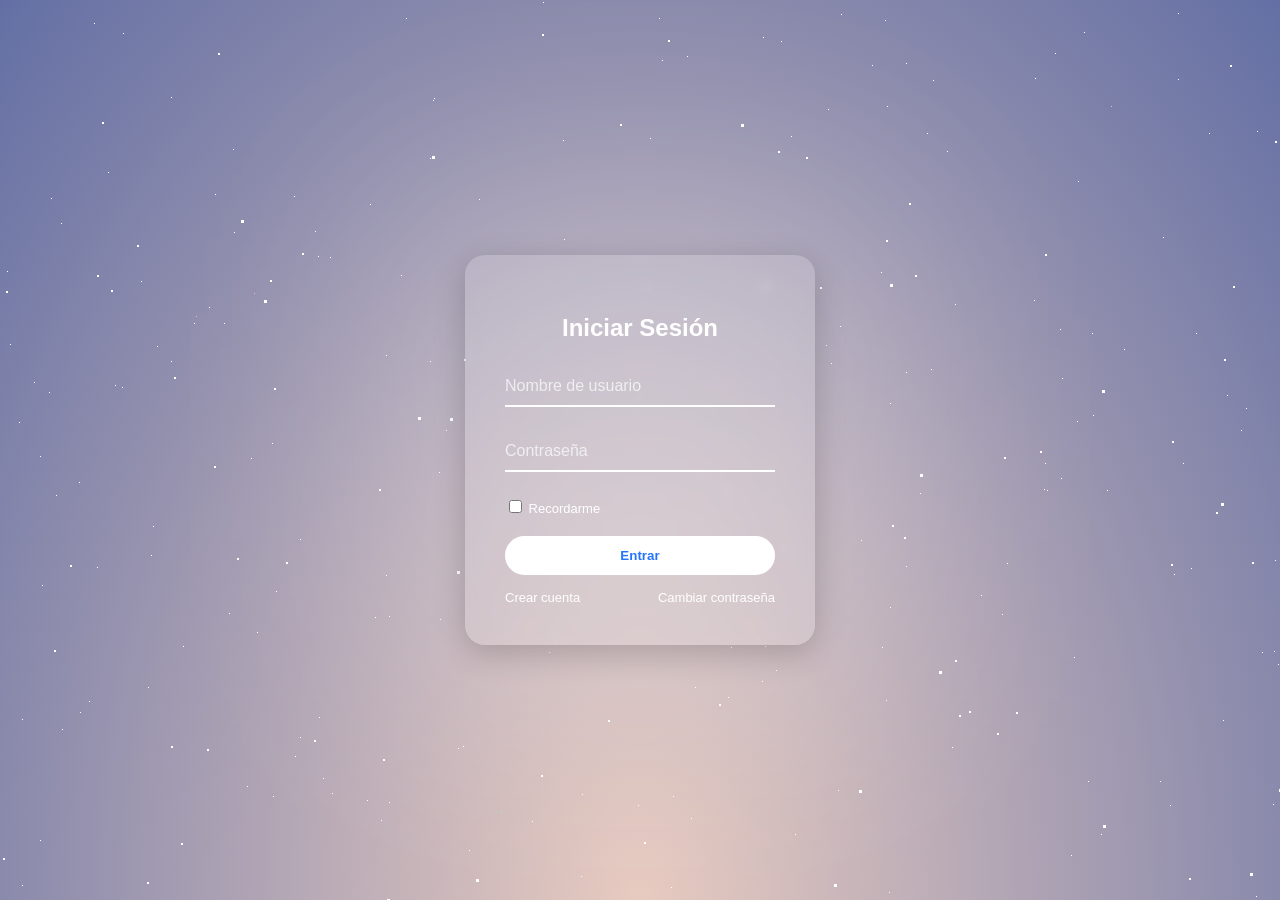
<file: inx.html>
<!DOCTYPE html>
<html lang="en">

<head>
  <meta charset="UTF-8">
  <meta name="viewport" content="width=device-width, initial-scale=1.0">
  <title>Document</title>
  <link rel="stylesheet" type="text/css" href="style.css">

</head>


<body>
    <div class="container">
        <div id="stars"></div>
        <div id="stars2"></div>
        <div id="stars3"></div>
    </div>

   <div class="login-box">
    <h2>Iniciar Sesión</h2>

    <form>
        <div class="input-box">
            <input type="text" required>
            <label>Nombre de usuario</label>
        </div>

        <div class="input-box">
            <input type="password" required>
            <label>Contraseña</label>
        </div>

        <div class="options">
            <label>
                <input type="checkbox"> Recordarme
            </label>
        </div>

        <button type="submit">Entrar</button>

        <div class="extra">
            <a href="#">Crear cuenta</a>
            <a href="#">Cambiar contraseña</a>
        </div>
    </form>
</div>
</body>
</html>
</file>
<file: style.css>
/* Reinicio básico */
html, body {
    margin: 0;
    padding: 0;
    width: 100%;
    height: 100%;
    overflow-x: hidden; /* Evita desplazamiento horizontal innecesario */
}

/* Fondo animado fijo */
.container {
    position: fixed;
    top: 0;
    left: 0;
    width: 100%;
    height: 100%;
    background: radial-gradient(ellipse at bottom, #E8CBC0 0%, #636FA4 100%);
    z-index: -1; /* Se mantiene detrás de todo */
    overflow: hidden;
}

/* Centrado perfecto para Android Studio/Móvil */
.forms-container {
    display: flex;
    justify-content: center; /* Centra horizontalmente */
    align-items: center;     /* Centra verticalmente */
    min-height: 100vh;       /* Asegura que ocupe todo el alto de pantalla */
    width: 100%;
    padding: 20px;           /* Espacio para que no toque los bordes en móvil */
    box-sizing: border-box;
}

/* Ajustes del formulario para que sea flexible */
.form {
    width: 100%;
    max-width: 350px;        /* Tamaño máximo para que no se vea gigante */
    z-index: 10;
    /* Mantén tus otros estilos de .form aquí (colores, bordes, etc.) */
}

/* Asegúrate de que los inputs no se salgan en pantallas pequeñas */
.input {
    width: 100%;
    box-sizing: border-box;
}

/* Mantén aquí tus animaciones de estrellas (#stars, #stars2, etc.) */
#stars {
  width: 1px;
  height: 1px;
  background: transparent;
  box-shadow:
    501px 811px #76ffff,
    1450px 1324px #7f87f8,
    1093px 1780px #bffc85,
    1469px 678px #fa91f5,
    904px 741px #d3a1fc,
    1160px 781px #fff,
    1841px 1962px #fff,
    1630px 1667px #fff,
    1788px 676px #fff,
    367px 1734px #fff,
    1343px 156px #fff,
    1283px 1142px #fff,
    1062px 378px #fff,
    1395px 467px #fff,
    1017px 1891px #fff,
    137px 1114px #fff,
    1767px 1403px #fff,
    1543px 11px #fff,
    1078px 181px #fff,
    1189px 1574px #fff,
    1697px 1551px #fff,
    439px 472px #fff,
    1491px 677px #fff,
    1364px 599px #fff,
    34px 382px #fff,
    1221px 1584px #fff,
    1266px 1499px #fff,
    169px 1907px #fff,
    1219px 1125px #fff,
    659px 18px #fff,
    1731px 1959px #fff,
    332px 1216px #fff,
    1913px 788px #fff,
    80px 712px #fff,
    326px 1605px #fff,
    574px 1502px #fff,
    473px 1653px #fff,
    404px 975px #fff,
    322px 1797px #fff,
    425px 1321px #fff,
    1121px 1797px #fff,
    731px 647px #fff,
    891px 1584px #fff,
    1523px 109px #fff,
    1379px 244px #fff,
    865px 1064px #fff,
    493px 956px #fff,
    624px 1380px #fff,
    440px 619px #fff,
    1630px 767px #fff,
    955px 1196px #fff,
    62px 729px #fff,
    126px 946px #fff,
    1256px 896px #fff,
    1444px 256px #fff,
    661px 1628px #fff,
    1078px 1716px #fff,
    300px 737px #fff,
    1734px 413px #fff,
    1296px 129px #fff,
    1771px 1678px #fff,
    977px 1764px #fff,
    1879px 549px #fff,
    665px 1531px #fff,
    89px 701px #fff,
    1084px 1183px #fff,
    1597px 1576px #fff,
    1354px 1774px #fff,
    554px 1471px #fff,
    1469px 287px #fff,
    887px 106px #fff,
    1962px 766px #fff,
    638px 805px #fff,
    1651px 741px #fff,
    1517px 1826px #fff,
    24px 1152px #fff,
    507px 558px #fff,
    1262px 652px #fff,
    246px 1048px #fff,
    1077px 421px #fff,
    1866px 1847px #fff,
    1986px 1561px #fff,
    704px 632px #fff,
    1991px 1875px #fff,
    1227px 395px #fff,
    45px 1116px #fff,
    247px 786px #fff,
    890px 607px #fff,
    787px 1235px #fff,
    557px 524px #fff,
    1582px 1285px #fff,
    1725px 1366px #fff,
    952px 747px #fff,
    251px 458px #fff,
    1500px 1250px #fff,
    1999px 1734px #fff,
    1336px 1955px #fff,
    1705px 1464px #fff,
    728px 697px #fff,
    594px 510px #fff,
    1345px 1990px #fff,
    1919px 1803px #fff,
    1117px 966px #fff,
    1629px 97px #fff,
    1046px 1196px #fff,
    810px 1092px #fff,
    722px 976px #fff,
    406px 18px #fff,
    1665px 1860px #fff,
    1758px 1628px #fff,
    1183px 463px #fff,
    564px 239px #fff,
    13px 1767px #fff,
    1482px 1472px #fff,
    1700px 347px #fff,
    1362px 244px #fff,
    1141px 1708px #fff,
    22px 885px #fff,
    374px 1309px #fff,
    1034px 1037px #fff,
    1725px 1086px #fff,
    1343px 1921px #fff,
    596px 903px #fff,
    1061px 478px #fff,
    18px 1409px #fff,
    729px 1364px #fff,
    264px 911px #fff,
    677px 1442px #fff,
    123px 33px #fff,
    1303px 646px #fff,
    1945px 792px #fff,
    1305px 938px #fff,
    918px 1536px #fff,
    620px 948px #fff,
    183px 646px #fff,
    695px 687px #fff,
    881px 272px #fff,
    1521px 1212px #fff,
    1423px 1022px #fff,
    1545px 1271px #fff,
    1393px 348px #fff,
    685px 1910px #fff,
    1446px 856px #fff,
    73px 1201px #fff,
    736px 999px #fff,
    673px 796px #fff,
    469px 850px #fff,
    1912px 142px #fff,
    1278px 664px #fff,
    184px 1990px #fff,
    1173px 1312px #fff,
    782px 1879px #fff,
    323px 1035px #fff,
    611px 908px #fff,
    565px 1449px #fff,
    748px 1713px #fff,
    1047px 490px #fff,
    1040px 1872px #fff,
    1818px 1659px #fff,
    1806px 1327px #fff,
    386px 575px #fff,
    1550px 463px #fff,
    148px 687px #fff,
    651px 1683px #fff,
    1588px 1194px #fff,
    1831px 2px #fff,
    581px 876px #fff,
    1396px 1743px #fff,
    1212px 1810px #fff,
    421px 1920px #fff,
    658px 1461px #fff,
    1859px 1809px #fff,
    1456px 388px #fff,
    186px 1627px #fff,
    1528px 1145px #fff,
    171px 97px #fff,
    674px 1072px #fff,
    676px 1052px #fff,
    1165px 1131px #fff,
    1088px 781px #fff,
    1231px 948px #fff,
    330px 257px #fff,
    426px 1046px #fff,
    549px 652px #fff,
    1338px 74px #fff,
    1749px 364px #fff,
    931px 369px #fff,
    383px 1428px #fff,
    1558px 389px #fff,
    927px 133px #fff,
    234px 1888px #fff,
    1785px 1617px #fff,
    556px 643px #fff,
    401px 275px #fff,
    406px 1644px #fff,
    1253px 1852px #fff,
    1599px 883px #fff,
    744px 1721px #fff,
    524px 1297px #fff,
    1226px 1177px #fff,
    1679px 55px #fff,
    874px 1811px #fff,
    838px 790px #fff,
    1241px 430px #fff,
    1676px 652px #fff,
    1191px 568px #fff,
    53px 1990px #fff,
    1163px 237px #fff,
    61px 223px #fff,
    592px 456px #fff,
    1844px 271px #fff,
    1324px 1488px #fff,
    1373px 717px #fff,
    1822px 709px #fff,
    1464px 941px #fff,
    1445px 1118px #fff,
    991px 1414px #fff,
    1964px 1076px #fff,
    108px 172px #fff,
    641px 1722px #fff,
    1539px 427px #fff,
    1697px 45px #fff,
    1301px 1353px #fff,
    1060px 329px #fff,
    967px 1396px #fff,
    493px 301px #fff,
    1228px 1406px #fff,
    1211px 1653px #fff,
    444px 1822px #fff,
    1746px 353px #fff,
    1449px 381px #fff,
    671px 887px #fff,
    650px 138px #fff,
    30px 1839px #fff,
    1094px 1405px #fff,
    273px 796px #fff,
    1618px 1964px #ffa8f0,
    1045px 1849px #fff,
    1472px 1155px #fff,
    1529px 1312px #fff,
    728px 448px #fff,
    44px 1908px #fff,
    691px 818px #fff,
    254px 293px #ffa8f0,
    1981px 1133px #fff,
    1307px 375px #fff,
    196px 316px #ffa8f0,
    1241px 1975px #fff,
    1138px 1706px #ffa8f0,
    1769px 463px #fff,
    1768px 1428px #fff,
    1730px 590px #fff,
    1780px 523px #fff,
    1862px 1526px #fff,
    1613px 909px #fff,
    1266px 1781px #fff,
    470px 352px #fff,
    699px 1682px #fff,
    1002px 614px #fff,
    1209px 133px #fff,
    1842px 518px #fff,
    1422px 1836px #fff,
    1720px 1901px #fff,
    470px 1788px #fff,
    1355px 1387px #fff,
    146px 1162px #fff,
    933px 80px #fff,
    681px 1063px #fff,
    313px 1341px #fff,
    740px 1498px #fff,
    168px 1014px #fff,
    345px 1355px #fff,
    1498px 1562px #fff,
    1626px 1358px #fff,
    890px 403px #fff,
    663px 562px #fff,
    1481px 168px #fff,
    22px 719px #fff,
    774px 1041px #fff,
    1899px 829px #fff,
    430px 158px #fff,
    430px 361px #fff,
    1592px 1334px #fff,
    224px 323px #fff,
    1639px 1131px #fff,
    7px 271px #fff,
    1646px 1514px #fff,
    1605px 1444px #fff,
    1820px 1665px #fff,
    1549px 1641px #fff,
    1609px 1377px #fff,
    486px 1098px #fff,
    229px 613px #fff,
    542px 1694px #fff,
    318px 256px #fff,
    1861px 918px #fff,
    889px 892px #fff,
    442px 1524px #fff,
    19px 422px #fff,
    1935px 1908px #fff,
    828px 109px #fff,
    862px 1248px #fff,
    1275px 560px #fff,
    906px 63px #fff,
    337px 1605px #fff,
    1691px 918px #fff,
    1414px 679px #fff,
    1726px 749px #fff,
    1540px 1149px #fff,
    1337px 1466px #fff,
    446px 430px #fff,
    676px 1616px #fff,
    840px 326px #fff,
    976px 977px #fff,
    1840px 642px #fff,
    1273px 804px #fff,
    1071px 928px #fff,
    1292px 1675px #fff,
    29px 1148px #fff,
    1585px 135px #fff,
    1007px 563px #fff,
    1035px 78px #fff,
    1174px 574px #fff,
    120px 1304px #ffa8f0,
    845px 1292px #fff,
    861px 540px #fff,
    234px 232px #fff,
    1940px 1367px #fff,
    759px 639px #fff,
    1775px 1381px #fff,
    906px 372px #fff,
    1104px 1165px #fff,
    1524px 911px #fff,
    1882px 330px #fff,
    1389px 700px #fff,
    300px 1629px #fff,
    220px 1614px #fff,
    563px 140px #fff,
    1611px 1586px #fff,
    793px 1316px #fff,
    325px 1070px #fff,
    1722px 1462px #fff,
    1406px 1120px #fff,
    1169px 1768px #fff,
    1956px 1053px #fff,
    959px 1587px #fff,
    585px 1566px #fff,
    370px 204px #fff,
    1606px 1416px #fff,
    443px 1606px #fff,
    1499px 1102px #fff,
    1943px 105px #fff,
    1121px 1594px #fff,
    1512px 32px #fff,
    871px 1425px #fff,
    433px 100px #fff,
    294px 1471px #fff,
    1688px 1755px #fff,
    1666px 591px #fff,
    1034px 300px #fff,
    734px 1178px #fff,
    1342px 313px #fff,
    1616px 1590px #fff,
    1763px 1472px #fff,
    632px 1935px #fff,
    1708px 872px #fff,
    1871px 915px #fff,
    1829px 1020px #fff,
    1599px 578px #fff,
    42px 585px #fff,
    1163px 1382px #fff,
    1744px 1272px #fff,
    984px 1426px #fff,
    1786px 1584px #fff,
    1813px 379px #fff,
    1867px 1127px #fff,
    97px 567px #fff,
    626px 988px #fff,
    1178px 79px #fff,
    1703px 211px #fff,
    961px 1785px #fff,
    110px 975px #fff,
    953px 1941px #fff,
    1027px 1790px #fff,
    1665px 107px #fff,
    11px 964px #fff,
    1718px 1147px #fff,
    21px 1728px #fff,
    1358px 1922px #fff,
    872px 65px #fff,
    1191px 1635px #fff,
    762px 681px #fff,
    1519px 1033px #fff,
    906px 566px #fff,
    1074px 657px #fff,
    1093px 415px #fff,
    51px 198px #fff,
    1075px 1418px #fff,
    1547px 1070px #fff,
    225px 920px #fff,
    850px 1974px #fff,
    981px 595px #fff,
    1425px 131px #fff,
    460px 917px #fff,
    56px 495px #fff,
    714px 428px #fff,
    920px 493px #fff,
    470px 1521px #fff,
    532px 821px #fff,
    1905px 71px #fff,
    883px 1501px #fff,
    294px 196px #fff,
    381px 1999px #fff,
    332px 793px #fff,
    1246px 408px #fff,
    233px 149px #fff,
    315px 231px #fff,
    1594px 1302px #fff,
    696px 1585px #fff,
    791px 136px #fff,
    479px 199px #fff,
    1627px 1413px #fff,
    1824px 924px #fff,
    1631px 342px #fff,
    1251px 1151px #fff,
    284px 1781px #fff,
    497px 1052px #fff,
    204px 1161px #fff,
    646px 1499px #fff,
    1762px 558px #fff,
    854px 1833px #fff,
    883px 945px #fff,
    44px 982px #fff,
    1101px 834px #fff,
    515px 1748px #fff,
    1578px 1435px #fff,
    819px 1258px #fff,
    776px 670px #fff,
    115px 385px #fff,
    1478px 434px #fff,
    885px 20px #fff,
    192px 1513px #fff,
    78px 1129px #fff,
    1774px 1105px #fff,
    955px 1149px #fff,
    1817px 1929px #fff,
    1106px 1832px #fff,
    1107px 1997px #fff,
    94px 23px #fff,
    243px 982px #fff,
    43px 1972px #fff,
    1798px 673px #fff,
    1131px 1589px #fff,
    841px 14px #fff,
    826px 345px #fff,
    687px 56px #fff,
    1084px 32px #fff,
    1887px 1878px #fff,
    153px 526px #fff,
    1828px 253px #fff,
    1947px 1105px #fff,
    886px 700px #fff,
    1307px 1723px #fff,
    1274px 651px #fff,
    1530px 837px #fff,
    1699px 1637px #fff,
    1703px 1331px #fff,
    1929px 1557px #fff,
    1763px 737px #fff,
    1118px 1680px #fff,
    1545px 692px #fff,
    1462px 1092px #fff,
    208px 1667px #fff,
    1393px 859px #fff,
    186px 1794px #fff,
    351px 1199px #fff,
    642px 1995px #fff,
    1061px 1726px #fff,
    1708px 115px #fff,
    1233px 1305px #fff,
    637px 1786px #fff,
    1730px 603px #fff,
    75px 1240px #fff,
    1704px 1326px #fff,
    584px 346px #fff,
    438px 1554px #fff,
    561px 513px #fff,
    1382px 225px #fff,
    467px 1674px #fff,
    1403px 815px #fff,
    1546px 1835px #fff,
    127px 1119px #fff,
    276px 591px #fff,
    688px 1458px #fff,
    765px 646px #fff,
    474px 984px #fff,
    171px 361px #fff,
    94px 1480px #fff,
    1962px 1666px #fff,
    909px 1037px #fff,
    1725px 222px #fff,
    253px 1355px #fff,
    1892px 1901px #fff,
    275px 1847px #fff,
    28px 1184px #fff,
    1725px 1382px #fff,
    882px 647px #fff,
    1935px 1046px #fff,
    10px 344px #fff,
    292px 1328px #fff,
    127px 1352px #fff,
    752px 929px #fff,
    1589px 384px #fff,
    284px 1829px #fff,
    381px 820px #fff,
    1229px 1125px #fff,
    777px 429px #fff,
    1811px 1499px #fff,
    1573px 287px #fff,
    295px 756px #fff,
    389px 616px #fff,
    781px 41px #fff,
    1092px 333px #fff,
    794px 1588px #fff,
    386px 1847px #fff,
    1802px 710px #fff,
    662px 60px #fff,
    640px 264px #fff,
    463px 746px #fff,
    1859px 799px #fff,
    763px 37px #fff,
    639px 396px #fff,
    357px 1071px #fff,
    1190px 1430px #fff,
    1814px 257px #fff,
    1382px 235px #fff,
    606px 1304px #fff,
    1939px 1470px #fff,
    1124px 349px #fff,
    307px 1567px #fff,
    310px 1323px #fff,
    1145px 922px #fff,
    1196px 1922px #fff,
    1647px 544px #fff,
    788px 1337px #fff,
    257px 632px #fff,
    1413px 414px #fff,
    590px 620px #fff,
    582px 794px #fff,
    1702px 1481px #fff,
    1055px 53px #fff,
    157px 346px #fff,
    50px 1901px #fff,
    1038px 1369px #fff,
    796px 1941px #fff,
    215px 194px #fff,
    1567px 1538px #fff,
    367px 800px #fff,
    1044px 489px #fff,
    1109px 1712px #fff,
    524px 327px #fff,
    525px 1252px #fff,
    1475px 1240px #fff,
    529px 436px #fff,
    795px 834px #fff,
    122px 1371px #fff,
    79px 482px #fff,
    520px 1249px #fff,
    336px 1878px #fff,
    188px 944px #fff,
    325px 1259px #fff,
    1491px 1942px #fff,
    620px 1054px #fff,
    1606px 1153px #fff,
    1448px 502px #fff,
    53px 1381px #fff,
    107px 1670px #fff,
    1380px 618px #fff,
    967px 1557px #fff,
    1116px 1722px #fff,
    1174px 1044px #fff,
    1805px 717px #fff,
    663px 394px #fff,
    1848px 1007px #fff,
    389px 802px #fff,
    49px 392px #fff,
    1650px 852px #fff,
    1678px 1012px #fff,
    335px 1009px #fff,
    1818px 1631px #fff,
    1568px 742px #fff,
    1162px 1991px #fff,
    52px 1190px #fff,
    1401px 928px #fff,
    119px 1549px #fff,
    537px 1529px #fff,
    2px 1709px #fff,
    122px 387px #fff,
    543px 2px #fff,
    27px 1971px #fff,
    507px 1377px #fff,
    1362px 1080px #fff,
    1031px 1544px #fff,
    1631px 1174px #fff,
    1603px 312px #fff,
    1626px 1422px #fff,
    1430px 615px #fff,
    1958px 1431px #fff,
    1946px 1412px #fff,
    1848px 247px #fff,
    984px 1808px #fff,
    1396px 225px #fff,
    319px 717px #fff,
    1252px 875px #fff,
    1619px 156px #fff,
    951px 1971px #fff,
    386px 355px #fff,
    1406px 1151px #fff,
    273px 1538px #fff,
    844px 1570px #fff,
    947px 151px #fff,
    1363px 525px #fff,
    209px 307px #fff,
    1923px 1718px #fff,
    993px 1741px #fff,
    1513px 353px #fff,
    1353px 61px #fff,
    664px 352px #fff,
    1382px 359px #fff,
    1487px 1707px #fff,
    657px 1045px #fff,
    1107px 490px #fff,
    1834px 1176px #fff,
    837px 1438px #fff,
    1947px 448px #fff,
    1196px 333px #fff,
    151px 555px #fff,
    18px 992px #fff,
    458px 748px #fff,
    1801px 890px #fff,
    1093px 1012px #fff,
    315px 1101px #fff,
    194px 323px #fff,
    754px 292px #fff,
    1737px 7px #fff,
    40px 840px #fff,
    1170px 805px #fff,
    176px 1753px #fff,
    805px 1148px #fff,
    1578px 1271px #fff,
    367px 1494px #fff,
    363px 1111px #fff,
    1955px 243px #fff,
    1451px 1093px #fff,
    375px 617px #fff,
    1223px 720px #fff,
    1178px 13px #fff,
    1456px 865px #fff,
    1440px 49px #fff,
    186px 1569px #fff,
    320px 1853px #fff,
    300px 539px #fff,
    1559px 509px #fff,
    1985px 1108px #fff,
    1588px 828px #fff,
    525px 1432px #fff,
    831px 363px #fff,
    141px 281px #fff,
    1319px 402px #fff,
    40px 456px #fff,
    1955px 478px #fff,
    1758px 818px #fff,
    1924px 688px #fff,
    1030px 953px #fff,
    1982px 210px #fff,
    917px 1401px #fff,
    1051px 1837px #fff,
    1045px 463px #fff,
    1744px 573px #fff,
    529px 1530px #fff,
    542px 469px #fff,
    1982px 324px #fff,
    1902px 1422px #fff,
    1968px 782px #fff,
    1666px 1561px #fff,
    955px 304px #fff,
    323px 778px #fff,
    272px 443px #fff,
    485px 581px #fff,
    1353px 1058px #fff,
    1257px 131px #fff,
    434px 98px #fff,
    1587px 1953px #fff,
    1749px 68px #fff,
    1984px 839px #fff,
    1518px 183px #fff,
    1071px 855px #fff,
    1662px 1994px #fff,
    1111px 106px #ffa8f0,
    1954px 838px #fff;
  animation: animStar 50s linear infinite;
}
#stars:after {
  content: " ";
  position: absolute;
  top: 2000px;
  width: 1px;
  height: 1px;
  background: transparent;
  box-shadow:
    501px 811px #fff,
    1450px 1324px #ffa8f0,
    1093px 1780px #fff,
    1469px 678px #ffa8f0,
    904px 741px #fff,
    1160px 781px #fff,
    1841px 1962px #fff,
    1630px 1667px #fff,
    1788px 676px #fff,
    367px 1734px #fff,
    1343px 156px #fff,
    1283px 1142px #fff,
    1062px 378px #fff,
    1395px 467px #fff,
    1017px 1891px #fff,
    137px 1114px #fff,
    1767px 1403px #fff,
    1543px 11px #fff,
    1078px 181px #fff,
    1189px 1574px #fff,
    1697px 1551px #fff,
    439px 472px #fff,
    1491px 677px #fff,
    1364px 599px #fff,
    34px 382px #fff,
    1221px 1584px #fff,
    1266px 1499px #fff,
    169px 1907px #fff,
    1219px 1125px #fff,
    659px 18px #fff,
    1731px 1959px #fff,
    332px 1216px #fff,
    1913px 788px #fff,
    80px 712px #fff,
    326px 1605px #fff,
    574px 1502px #fff,
    473px 1653px #fff,
    404px 975px #fff,
    322px 1797px #fff,
    425px 1321px #fff,
    1121px 1797px #fff,
    731px 647px #fff,
    891px 1584px #fff,
    1523px 109px #fff,
    1379px 244px #fff,
    865px 1064px #fff,
    493px 956px #fff,
    624px 1380px #fff,
    440px 619px #fff,
    1630px 767px #fff,
    955px 1196px #fff,
    62px 729px #fff,
    126px 946px #fff,
    1256px 896px #fff,
    1444px 256px #fff,
    661px 1628px #fff,
    1078px 1716px #fff,
    300px 737px #fff,
    1734px 413px #fff,
    1296px 129px #fff,
    1771px 1678px #fff,
    977px 1764px #fff,
    1879px 549px #fff,
    665px 1531px #fff,
    89px 701px #fff,
    1084px 1183px #fff,
    1597px 1576px #fff,
    1354px 1774px #fff,
    554px 1471px #fff,
    1469px 287px #fff,
    887px 106px #fff,
    1962px 766px #fff,
    638px 805px #fff,
    1651px 741px #fff,
    1517px 1826px #fff,
    24px 1152px #fff,
    507px 558px #fff,
    1262px 652px #fff,
    246px 1048px #fff,
    1077px 421px #fff,
    1866px 1847px #fff,
    1986px 1561px #fff,
    704px 632px #fff,
    1991px 1875px #fff,
    1227px 395px #fff,
    45px 1116px #fff,
    247px 786px #fff,
    890px 607px #fff,
    787px 1235px #fff,
    557px 524px #fff,
    1582px 1285px #fff,
    1725px 1366px #fff,
    952px 747px #fff,
    251px 458px #fff,
    1500px 1250px #fff,
    1999px 1734px #fff,
    1336px 1955px #fff,
    1705px 1464px #fff,
    728px 697px #fff,
    594px 510px #fff,
    1345px 1990px #fff,
    1919px 1803px #fff,
    1117px 966px #fff,
    1629px 97px #fff,
    1046px 1196px #fff,
    810px 1092px #fff,
    722px 976px #fff,
    406px 18px #fff,
    1665px 1860px #fff,
    1758px 1628px #fff,
    1183px 463px #fff,
    564px 239px #fff,
    13px 1767px #fff,
    1482px 1472px #fff,
    1700px 347px #fff,
    1362px 244px #fff,
    1141px 1708px #fff,
    22px 885px #fff,
    374px 1309px #fff,
    1034px 1037px #fff,
    1725px 1086px #fff,
    1343px 1921px #fff,
    596px 903px #fff,
    1061px 478px #fff,
    18px 1409px #fff,
    729px 1364px #fff,
    264px 911px #fff,
    677px 1442px #fff,
    123px 33px #fff,
    1303px 646px #fff,
    1945px 792px #fff,
    1305px 938px #fff,
    918px 1536px #fff,
    620px 948px #fff,
    183px 646px #fff,
    695px 687px #fff,
    881px 272px #fff,
    1521px 1212px #fff,
    1423px 1022px #fff,
    1545px 1271px #fff,
    1393px 348px #fff,
    685px 1910px #fff,
    1446px 856px #fff,
    73px 1201px #fff,
    736px 999px #fff,
    673px 796px #fff,
    469px 850px #fff,
    1912px 142px #fff,
    1278px 664px #fff,
    184px 1990px #fff,
    1173px 1312px #fff,
    782px 1879px #fff,
    323px 1035px #fff,
    611px 908px #fff,
    565px 1449px #fff,
    748px 1713px #fff,
    1047px 490px #fff,
    1040px 1872px #fff,
    1818px 1659px #fff,
    1806px 1327px #fff,
    386px 575px #fff,
    1550px 463px #fff,
    148px 687px #fff,
    651px 1683px #fff,
    1588px 1194px #fff,
    1831px 2px #fff,
    581px 876px #fff,
    1396px 1743px #fff,
    1212px 1810px #fff,
    421px 1920px #fff,
    658px 1461px #fff,
    1859px 1809px #fff,
    1456px 388px #fff,
    186px 1627px #fff,
    1528px 1145px #fff,
    171px 97px #fff,
    674px 1072px #fff,
    676px 1052px #fff,
    1165px 1131px #fff,
    1088px 781px #fff,
    1231px 948px #fff,
    330px 257px #fff,
    426px 1046px #fff,
    549px 652px #fff,
    1338px 74px #fff,
    1749px 364px #fff,
    931px 369px #fff,
    383px 1428px #fff,
    1558px 389px #fff,
    927px 133px #fff,
    234px 1888px #fff,
    1785px 1617px #fff,
    556px 643px #fff,
    401px 275px #fff,
    406px 1644px #fff,
    1253px 1852px #fff,
    1599px 883px #fff,
    744px 1721px #fff,
    524px 1297px #fff,
    1226px 1177px #fff,
    1679px 55px #fff,
    874px 1811px #fff,
    838px 790px #fff,
    1241px 430px #fff,
    1676px 652px #fff,
    1191px 568px #fff,
    53px 1990px #fff,
    1163px 237px #fff,
    61px 223px #fff,
    592px 456px #fff,
    1844px 271px #fff,
    1324px 1488px #fff,
    1373px 717px #fff,
    1822px 709px #fff,
    1464px 941px #fff,
    1445px 1118px #fff,
    991px 1414px #fff,
    1964px 1076px #fff,
    108px 172px #fff,
    641px 1722px #fff,
    1539px 427px #fff,
    1697px 45px #fff,
    1301px 1353px #fff,
    1060px 329px #fff,
    967px 1396px #fff,
    493px 301px #fff,
    1228px 1406px #fff,
    1211px 1653px #fff,
    444px 1822px #fff,
    1746px 353px #fff,
    1449px 381px #fff,
    671px 887px #fff,
    650px 138px #fff,
    30px 1839px #fff,
    1094px 1405px #fff,
    273px 796px #fff,
    1618px 1964px #fff,
    1045px 1849px #fff,
    1472px 1155px #fff,
    1529px 1312px #fff,
    728px 448px #fff,
    44px 1908px #fff,
    691px 818px #fff,
    254px 293px #fff,
    1981px 1133px #fff,
    1307px 375px #fff,
    196px 316px #fff,
    1241px 1975px #fff,
    1138px 1706px #fff,
    1769px 463px #fff,
    1768px 1428px #fff,
    1730px 590px #fff,
    1780px 523px #fff,
    1862px 1526px #fff,
    1613px 909px #fff,
    1266px 1781px #fff,
    470px 352px #fff,
    699px 1682px #fff,
    1002px 614px #fff,
    1209px 133px #fff,
    1842px 518px #fff,
    1422px 1836px #fff,
    1720px 1901px #fff,
    470px 1788px #fff,
    1355px 1387px #fff,
    146px 1162px #fff,
    933px 80px #fff,
    681px 1063px #fff,
    313px 1341px #fff,
    740px 1498px #fff,
    168px 1014px #fff,
    345px 1355px #fff,
    1498px 1562px #fff,
    1626px 1358px #fff,
    890px 403px #fff,
    663px 562px #fff,
    1481px 168px #fff,
    22px 719px #fff,
    774px 1041px #fff,
    1899px 829px #fff,
    430px 158px #fff,
    430px 361px #fff,
    1592px 1334px #fff,
    224px 323px #fff,
    1639px 1131px #fff,
    7px 271px #fff,
    1646px 1514px #fff,
    1605px 1444px #fff,
    1820px 1665px #fff,
    1549px 1641px #fff,
    1609px 1377px #fff,
    486px 1098px #fff,
    229px 613px #fff,
    542px 1694px #fff,
    318px 256px #fff,
    1861px 918px #fff,
    889px 892px #fff,
    442px 1524px #fff,
    19px 422px #fff,
    1935px 1908px #fff,
    828px 109px #fff,
    862px 1248px #fff,
    1275px 560px #fff,
    906px 63px #fff,
    337px 1605px #fff,
    1691px 918px #fff,
    1414px 679px #fff,
    1726px 749px #fff,
    1540px 1149px #fff,
    1337px 1466px #fff,
    446px 430px #fff,
    676px 1616px #fff,
    840px 326px #fff,
    976px 977px #fff,
    1840px 642px #fff,
    1273px 804px #fff,
    1071px 928px #fff,
    1292px 1675px #fff,
    29px 1148px #fff,
    1585px 135px #fff,
    1007px 563px #fff,
    1035px 78px #fff,
    1174px 574px #fff,
    120px 1304px #fff,
    845px 1292px #fff,
    861px 540px #fff,
    234px 232px #fff,
    1940px 1367px #fff,
    759px 639px #fff,
    1775px 1381px #fff,
    906px 372px #fff,
    1104px 1165px #fff,
    1524px 911px #fff,
    1882px 330px #fff,
    1389px 700px #fff,
    300px 1629px #fff,
    220px 1614px #fff,
    563px 140px #fff,
    1611px 1586px #fff,
    793px 1316px #fff,
    325px 1070px #fff,
    1722px 1462px #fff,
    1406px 1120px #fff,
    1169px 1768px #fff,
    1956px 1053px #fff,
    959px 1587px #fff,
    585px 1566px #fff,
    370px 204px #fff,
    1606px 1416px #fff,
    443px 1606px #fff,
    1499px 1102px #fff,
    1943px 105px #fff,
    1121px 1594px #fff,
    1512px 32px #fff,
    871px 1425px #fff,
    433px 100px #fff,
    294px 1471px #fff,
    1688px 1755px #fff,
    1666px 591px #fff,
    1034px 300px #fff,
    734px 1178px #fff,
    1342px 313px #fff,
    1616px 1590px #fff,
    1763px 1472px #fff,
    632px 1935px #fff,
    1708px 872px #fff,
    1871px 915px #fff,
    1829px 1020px #fff,
    1599px 578px #fff,
    42px 585px #fff,
    1163px 1382px #fff,
    1744px 1272px #fff,
    984px 1426px #fff,
    1786px 1584px #fff,
    1813px 379px #fff,
    1867px 1127px #fff,
    97px 567px #fff,
    626px 988px #fff,
    1178px 79px #fff,
    1703px 211px #fff,
    961px 1785px #fff,
    110px 975px #fff,
    953px 1941px #fff,
    1027px 1790px #fff,
    1665px 107px #fff,
    11px 964px #fff,
    1718px 1147px #fff,
    21px 1728px #fff,
    1358px 1922px #fff,
    872px 65px #fff,
    1191px 1635px #fff,
    762px 681px #fff,
    1519px 1033px #fff,
    906px 566px #fff,
    1074px 657px #fff,
    1093px 415px #fff,
    51px 198px #fff,
    1075px 1418px #fff,
    1547px 1070px #fff,
    225px 920px #fff,
    850px 1974px #fff,
    981px 595px #fff,
    1425px 131px #fff,
    460px 917px #fff,
    56px 495px #fff,
    714px 428px #fff,
    920px 493px #fff,
    470px 1521px #fff,
    532px 821px #fff,
    1905px 71px #fff,
    883px 1501px #fff,
    294px 196px #fff,
    381px 1999px #fff,
    332px 793px #fff,
    1246px 408px #fff,
    233px 149px #fff,
    315px 231px #fff,
    1594px 1302px #fff,
    696px 1585px #fff,
    791px 136px #fff,
    479px 199px #fff,
    1627px 1413px #fff,
    1824px 924px #fff,
    1631px 342px #fff,
    1251px 1151px #fff,
    284px 1781px #fff,
    497px 1052px #fff,
    204px 1161px #fff,
    646px 1499px #fff,
    1762px 558px #fff,
    854px 1833px #fff,
    883px 945px #fff,
    44px 982px #fff,
    1101px 834px #fff,
    515px 1748px #fff,
    1578px 1435px #fff,
    819px 1258px #fff,
    776px 670px #fff,
    115px 385px #fff,
    1478px 434px #fff,
    885px 20px #fff,
    192px 1513px #fff,
    78px 1129px #fff,
    1774px 1105px #fff,
    955px 1149px #fff,
    1817px 1929px #fff,
    1106px 1832px #fff,
    1107px 1997px #fff,
    94px 23px #fff,
    243px 982px #fff,
    43px 1972px #fff,
    1798px 673px #fff,
    1131px 1589px #fff,
    841px 14px #fff,
    826px 345px #fff,
    687px 56px #fff,
    1084px 32px #fff,
    1887px 1878px #fff,
    153px 526px #fff,
    1828px 253px #fff,
    1947px 1105px #fff,
    886px 700px #fff,
    1307px 1723px #fff,
    1274px 651px #fff,
    1530px 837px #fff,
    1699px 1637px #fff,
    1703px 1331px #fff,
    1929px 1557px #fff,
    1763px 737px #fff,
    1118px 1680px #fff,
    1545px 692px #fff,
    1462px 1092px #fff,
    208px 1667px #fff,
    1393px 859px #fff,
    186px 1794px #fff,
    351px 1199px #fff,
    642px 1995px #fff,
    1061px 1726px #fff,
    1708px 115px #fff,
    1233px 1305px #fff,
    637px 1786px #fff,
    1730px 603px #fff,
    75px 1240px #fff,
    1704px 1326px #fff,
    584px 346px #fff,
    438px 1554px #fff,
    561px 513px #fff,
    1382px 225px #fff,
    467px 1674px #fff,
    1403px 815px #fff,
    1546px 1835px #fff,
    127px 1119px #fff,
    276px 591px #fff,
    688px 1458px #fff,
    765px 646px #fff,
    474px 984px #fff,
    171px 361px #fff,
    94px 1480px #fff,
    1962px 1666px #fff,
    909px 1037px #fff,
    1725px 222px #fff,
    253px 1355px #fff,
    1892px 1901px #fff,
    275px 1847px #fff,
    28px 1184px #fff,
    1725px 1382px #fff,
    882px 647px #fff,
    1935px 1046px #fff,
    10px 344px #fff,
    292px 1328px #fff,
    127px 1352px #fff,
    752px 929px #fff,
    1589px 384px #fff,
    284px 1829px #fff,
    381px 820px #fff,
    1229px 1125px #fff,
    777px 429px #fff,
    1811px 1499px #fff,
    1573px 287px #fff,
    295px 756px #fff,
    389px 616px #fff,
    781px 41px #fff,
    1092px 333px #fff,
    794px 1588px #fff,
    386px 1847px #fff,
    1802px 710px #fff,
    662px 60px #fff,
    640px 264px #fff,
    463px 746px #fff,
    1859px 799px #fff,
    763px 37px #fff,
    639px 396px #fff,
    357px 1071px #fff,
    1190px 1430px #fff,
    1814px 257px #fff,
    1382px 235px #fff,
    606px 1304px #fff,
    1939px 1470px #fff,
    1124px 349px #fff,
    307px 1567px #fff,
    310px 1323px #fff,
    1145px 922px #fff,
    1196px 1922px #fff,
    1647px 544px #fff,
    788px 1337px #fff,
    257px 632px #fff,
    1413px 414px #fff,
    590px 620px #fff,
    582px 794px #fff,
    1702px 1481px #fff,
    1055px 53px #fff,
    157px 346px #fff,
    50px 1901px #fff,
    1038px 1369px #fff,
    796px 1941px #fff,
    215px 194px #fff,
    1567px 1538px #fff,
    367px 800px #fff,
    1044px 489px #fff,
    1109px 1712px #fff,
    524px 327px #fff,
    525px 1252px #fff,
    1475px 1240px #fff,
    529px 436px #fff,
    795px 834px #fff,
    122px 1371px #fff,
    79px 482px #fff,
    520px 1249px #fff,
    336px 1878px #fff,
    188px 944px #fff,
    325px 1259px #fff,
    1491px 1942px #fff,
    620px 1054px #fff,
    1606px 1153px #fff,
    1448px 502px #fff,
    53px 1381px #fff,
    107px 1670px #fff,
    1380px 618px #fff,
    967px 1557px #fff,
    1116px 1722px #fff,
    1174px 1044px #fff,
    1805px 717px #fff,
    663px 394px #fff,
    1848px 1007px #fff,
    389px 802px #fff,
    49px 392px #fff,
    1650px 852px #fff,
    1678px 1012px #fff,
    335px 1009px #fff,
    1818px 1631px #fff,
    1568px 742px #fff,
    1162px 1991px #fff,
    52px 1190px #fff,
    1401px 928px #fff,
    119px 1549px #fff,
    537px 1529px #fff,
    2px 1709px #fff,
    122px 387px #fff,
    543px 2px #fff,
    27px 1971px #fff,
    507px 1377px #fff,
    1362px 1080px #fff,
    1031px 1544px #fff,
    1631px 1174px #fff,
    1603px 312px #fff,
    1626px 1422px #fff,
    1430px 615px #fff,
    1958px 1431px #fff,
    1946px 1412px #fff,
    1848px 247px #fff,
    984px 1808px #fff,
    1396px 225px #fff,
    319px 717px #fff,
    1252px 875px #fff,
    1619px 156px #fff,
    951px 1971px #fff,
    386px 355px #fff,
    1406px 1151px #fff,
    273px 1538px #fff,
    844px 1570px #fff,
    947px 151px #fff,
    1363px 525px #fff,
    209px 307px #fff,
    1923px 1718px #fff,
    993px 1741px #fff,
    1513px 353px #fff,
    1353px 61px #fff,
    664px 352px #fff,
    1382px 359px #fff,
    1487px 1707px #fff,
    657px 1045px #fff,
    1107px 490px #fff,
    1834px 1176px #fff,
    837px 1438px #fff,
    1947px 448px #fff,
    1196px 333px #fff,
    151px 555px #fff,
    18px 992px #fff,
    458px 748px #fff,
    1801px 890px #fff,
    1093px 1012px #fff,
    315px 1101px #fff,
    194px 323px #fff,
    754px 292px #fff,
    1737px 7px #fff,
    40px 840px #fff,
    1170px 805px #fff,
    176px 1753px #fff,
    805px 1148px #fff,
    1578px 1271px #fff,
    367px 1494px #fff,
    363px 1111px #fff,
    1955px 243px #fff,
    1451px 1093px #fff,
    375px 617px #fff,
    1223px 720px #fff,
    1178px 13px #fff,
    1456px 865px #fff,
    1440px 49px #fff,
    186px 1569px #fff,
    320px 1853px #fff,
    300px 539px #fff,
    1559px 509px #fff,
    1985px 1108px #fff,
    1588px 828px #fff,
    525px 1432px #fff,
    831px 363px #fff,
    141px 281px #fff,
    1319px 402px #fff,
    40px 456px #fff,
    1955px 478px #fff,
    1758px 818px #fff,
    1924px 688px #fff,
    1030px 953px #fff,
    1982px 210px #fff,
    917px 1401px #fff,
    1051px 1837px #fff,
    1045px 463px #fff,
    1744px 573px #fff,
    529px 1530px #fff,
    542px 469px #fff,
    1982px 324px #fff,
    1902px 1422px #fff,
    1968px 782px #fff,
    1666px 1561px #fff,
    955px 304px #fff,
    323px 778px #fff,
    272px 443px #fff,
    485px 581px #fff,
    1353px 1058px #fff,
    1257px 131px #fff,
    434px 98px #fff,
    1587px 1953px #fff,
    1749px 68px #fff,
    1984px 839px #fff,
    1518px 183px #fff,
    1071px 855px #fff,
    1662px 1994px #fff,
    1111px 106px #fff,
    1954px 838px #fff;
}

#stars2 {
  width: 2px;
  height: 2px;
  background: transparent;
  box-shadow:
    1925px 1320px #fff,
    693px 1778px #fff,
    1016px 711px #fff,
    1171px 563px #fff,
    661px 1919px #fff,
    1610px 44px #fff,
    1275px 140px #fff,
    1208px 1802px #fff,
    1473px 1587px #fff,
    11px 1117px #fff,
    853px 1757px #fff,
    1149px 937px #fff,
    1353px 428px #fff,
    270px 279px #fff,
    258px 1404px #fff,
    417px 1188px #fff,
    286px 561px #fff,
    393px 1765px #fff,
    147px 881px #fff,
    666px 1097px #fff,
    1425px 1278px #fff,
    806px 156px #fff,
    1252px 561px #fff,
    218px 52px #fff,
    1371px 1980px #fff,
    171px 745px #fff,
    1424px 89px #fff,
    137px 244px #fff,
    939px 1922px #fff,
    137px 1080px #fff,
    1757px 50px #fff,
    904px 536px #fff,
    1938px 1001px #fff,
    1172px 440px #fff,
    72px 1475px #fff,
    102px 121px #fff,
    804px 1671px #fff,
    1314px 270px #fff,
    440px 1341px #fff,
    1216px 511px #fff,
    1061px 1523px #fff,
    97px 274px #fff,
    704px 1318px #fff,
    52px 1872px #fff,
    1962px 296px #fff,
    111px 289px #fff,
    1157px 1236px #fff,
    1347px 1451px #fff,
    820px 286px #fff,
    1389px 1169px #fff,
    644px 841px #fff,
    1286px 522px #fff,
    955px 659px #fff,
    428px 1805px #fff,
    237px 557px #fff,
    1689px 1058px #fff,
    636px 1882px #fff,
    1349px 1664px #fff,
    1548px 432px #fff,
    1841px 504px #fff,
    302px 252px #fff,
    827px 1765px #fff,
    620px 123px #fff,
    207px 748px #fff,
    1454px 1234px #fff,
    1967px 1790px #fff,
    542px 33px #fff,
    742px 1214px #fff,
    255px 1402px #fff,
    74px 1772px #fff,
    699px 475px #fff,
    980px 1253px #fff,
    534px 1676px #fff,
    909px 202px #fff,
    1498px 1251px #fff,
    1796px 120px #fff,
    1409px 1263px #fff,
    1627px 995px #fff,
    969px 710px #fff,
    1674px 676px #fff,
    1832px 759px #fff,
    1623px 563px #fff,
    251px 1790px #fff,
    96px 1688px #fff,
    886px 239px #fff,
    778px 150px #fff,
    1767px 430px #fff,
    765px 1259px #fff,
    1189px 877px #fff,
    444px 1629px #fff,
    1560px 324px #fff,
    1952px 1097px #fff,
    712px 1173px #fff,
    541px 911px #fff,
    827px 1420px #fff,
    1233px 285px #fff,
    784px 546px #fff,
    645px 285px #fff,
    1273px 1255px #fff,
    1821px 174px #fff,
    221px 1795px #fff,
    1004px 456px #fff,
    1298px 941px #fff,
    274px 387px #fff,
    174px 376px #fff,
    1491px 258px #fff,
    1489px 1946px #fff,
    1134px 1382px #fff,
    1289px 1145px #fff,
    464px 358px #fff,
    1249px 1842px #fff,
    1665px 831px #fff,
    1982px 84px #fff,
    541px 774px #fff,
    1994px 523px #fff,
    762px 1644px #fff,
    1730px 867px #fff,
    1951px 1287px #fff,
    911px 1691px #fff,
    1454px 725px #fff,
    1287px 1940px #fff,
    70px 564px #fff,
    1980px 638px #fff,
    1674px 1774px #fff,
    1720px 116px #fff,
    1747px 182px #fff,
    1040px 450px #fff,
    1795px 375px #fff,
    857px 1471px #fff,
    1326px 1730px #fff,
    915px 274px #fff,
    1224px 358px #fff,
    1808px 60px #fff,
    43px 1870px #fff,
    1810px 1536px #fff,
    1564px 1719px #fff,
    731px 1388px #fff,
    1953px 1967px #fff,
    1744px 1119px #fff,
    794px 1384px #fff,
    959px 714px #fff,
    18px 1932px #fff,
    1358px 1437px #fff,
    355px 939px #fff,
    1355px 1648px #fff,
    608px 719px #fff,
    383px 758px #fff,
    1164px 1681px #fff,
    1045px 253px #fff,
    424px 1279px #fff,
    1899px 359px #fff,
    379px 488px #fff,
    214px 465px #fff,
    179px 905px #fff,
    830px 1993px #fff,
    448px 1077px #fff,
    1880px 1354px #fff,
    1973px 347px #fff,
    745px 1025px #fff,
    788px 1007px #fff,
    1377px 883px #fff,
    6px 290px #fff,
    1312px 407px #fff,
    1398px 622px #fff,
    1405px 339px #fff,
    1198px 1709px #fff,
    988px 1226px #fff,
    87px 1459px #fff,
    1113px 1698px #fff,
    997px 732px #fff,
    708px 331px #fff,
    1876px 1112px #fff,
    1729px 1797px #fff,
    719px 703px #fff,
    1295px 522px #fff,
    758px 1061px #fff,
    1309px 1014px #fff,
    1327px 1365px #fff,
    854px 1317px #fff,
    531px 1001px #fff,
    1751px 1040px #fff,
    1354px 190px #fff,
    800px 1538px #fff,
    88px 1455px #fff,
    668px 39px #fff,
    1379px 41px #fff,
    892px 524px #fff,
    54px 649px #fff,
    1289px 730px #fff,
    727px 488px #fff,
    181px 842px #fff,
    1230px 64px #fff,
    3px 857px #fff,
    292px 1201px #fff,
    1343px 673px #fff,
    1096px 1412px #fff,
    1520px 292px #fff,
    104px 1683px #fff,
    934px 1387px #fff,
    314px 739px #fff;
  animation: animStar 100s linear infinite;
}
#stars2:after {
  content: " ";
  position: absolute;
  top: 2000px;
  width: 2px;
  height: 2px;
  background: transparent;
  box-shadow:
    1925px 1320px #fff,
    693px 1778px #fff,
    1016px 711px #fff,
    1171px 563px #fff,
    661px 1919px #fff,
    1610px 44px #fff,
    1275px 140px #fff,
    1208px 1802px #fff,
    1473px 1587px #fff,
    11px 1117px #fff,
    853px 1757px #fff,
    1149px 937px #fff,
    1353px 428px #fff,
    270px 279px #fff,
    258px 1404px #fff,
    417px 1188px #fff,
    286px 561px #fff,
    393px 1765px #fff,
    147px 881px #fff,
    666px 1097px #fff,
    1425px 1278px #fff,
    806px 156px #fff,
    1252px 561px #fff,
    218px 52px #fff,
    1371px 1980px #fff,
    171px 745px #fff,
    1424px 89px #fff,
    137px 244px #fff,
    939px 1922px #fff,
    137px 1080px #fff,
    1757px 50px #fff,
    904px 536px #fff,
    1938px 1001px #fff,
    1172px 440px #fff,
    72px 1475px #fff,
    102px 121px #fff,
    804px 1671px #fff,
    1314px 270px #fff,
    440px 1341px #fff,
    1216px 511px #fff,
    1061px 1523px #fff,
    97px 274px #fff,
    704px 1318px #fff,
    52px 1872px #fff,
    1962px 296px #fff,
    111px 289px #fff,
    1157px 1236px #fff,
    1347px 1451px #fff,
    820px 286px #fff,
    1389px 1169px #fff,
    644px 841px #fff,
    1286px 522px #fff,
    955px 659px #fff,
    428px 1805px #fff,
    237px 557px #fff,
    1689px 1058px #fff,
    636px 1882px #fff,
    1349px 1664px #fff,
    1548px 432px #fff,
    1841px 504px #fff,
    302px 252px #fff,
    827px 1765px #fff,
    620px 123px #fff,
    207px 748px #fff,
    1454px 1234px #fff,
    1967px 1790px #fff,
    542px 33px #fff,
    742px 1214px #fff,
    255px 1402px #fff,
    74px 1772px #fff,
    699px 475px #fff,
    980px 1253px #fff,
    534px 1676px #fff,
    909px 202px #fff,
    1498px 1251px #fff,
    1796px 120px #fff,
    1409px 1263px #fff,
    1627px 995px #fff,
    969px 710px #fff,
    1674px 676px #fff,
    1832px 759px #fff,
    1623px 563px #fff,
    251px 1790px #fff,
    96px 1688px #fff,
    886px 239px #fff,
    778px 150px #fff,
    1767px 430px #fff,
    765px 1259px #fff,
    1189px 877px #fff,
    444px 1629px #fff,
    1560px 324px #fff,
    1952px 1097px #fff,
    712px 1173px #fff,
    541px 911px #fff,
    827px 1420px #fff,
    1233px 285px #fff,
    784px 546px #fff,
    645px 285px #fff,
    1273px 1255px #fff,
    1821px 174px #fff,
    221px 1795px #fff,
    1004px 456px #fff,
    1298px 941px #fff,
    274px 387px #fff,
    174px 376px #fff,
    1491px 258px #fff,
    1489px 1946px #fff,
    1134px 1382px #fff,
    1289px 1145px #fff,
    464px 358px #fff,
    1249px 1842px #fff,
    1665px 831px #fff,
    1982px 84px #fff,
    541px 774px #fff,
    1994px 523px #fff,
    762px 1644px #fff,
    1730px 867px #fff,
    1951px 1287px #fff,
    911px 1691px #fff,
    1454px 725px #fff,
    1287px 1940px #fff,
    70px 564px #fff,
    1980px 638px #fff,
    1674px 1774px #fff,
    1720px 116px #fff,
    1747px 182px #fff,
    1040px 450px #fff,
    1795px 375px #fff,
    857px 1471px #fff,
    1326px 1730px #fff,
    915px 274px #fff,
    1224px 358px #fff,
    1808px 60px #fff,
    43px 1870px #fff,
    1810px 1536px #fff,
    1564px 1719px #fff,
    731px 1388px #fff,
    1953px 1967px #fff,
    1744px 1119px #fff,
    794px 1384px #fff,
    959px 714px #fff,
    18px 1932px #fff,
    1358px 1437px #fff,
    355px 939px #fff,
    1355px 1648px #fff,
    608px 719px #fff,
    383px 758px #fff,
    1164px 1681px #fff,
    1045px 253px #fff,
    424px 1279px #fff,
    1899px 359px #fff,
    379px 488px #fff,
    214px 465px #fff,
    179px 905px #fff,
    830px 1993px #fff,
    448px 1077px #fff,
    1880px 1354px #fff,
    1973px 347px #fff,
    745px 1025px #fff,
    788px 1007px #fff,
    1377px 883px #fff,
    6px 290px #fff,
    1312px 407px #fff,
    1398px 622px #fff,
    1405px 339px #fff,
    1198px 1709px #fff,
    988px 1226px #fff,
    87px 1459px #fff,
    1113px 1698px #fff,
    997px 732px #fff,
    708px 331px #fff,
    1876px 1112px #fff,
    1729px 1797px #fff,
    719px 703px #fff,
    1295px 522px #fff,
    758px 1061px #fff,
    1309px 1014px #fff,
    1327px 1365px #fff,
    854px 1317px #fff,
    531px 1001px #fff,
    1751px 1040px #fff,
    1354px 190px #fff,
    800px 1538px #fff,
    88px 1455px #fff,
    668px 39px #fff,
    1379px 41px #fff,
    892px 524px #fff,
    54px 649px #fff,
    1289px 730px #fff,
    727px 488px #fff,
    181px 842px #fff,
    1230px 64px #fff,
    3px 857px #fff,
    292px 1201px #fff,
    1343px 673px #fff,
    1096px 1412px #fff,
    1520px 292px #fff,
    104px 1683px #fff,
    934px 1387px #fff,
    314px 739px #fff;
}

#stars3 {
  width: 3px;
  height: 3px;
  background: transparent;
  box-shadow:
    200px 981px #fff,
    1731px 521px #fff,
    132px 1039px #fff,
    1888px 1547px #fff,
    899px 1226px #fff,
    1887px 580px #fff,
    1548px 1092px #fff,
    1626px 689px #fff,
    254px 1072px #fff,
    1684px 1211px #fff,
    672px 1267px #fff,
    939px 668px #fff,
    1969px 645px #fff,
    1126px 983px #fff,
    457px 568px #fff,
    476px 876px #fff,
    829px 1896px #fff,
    1364px 1846px #fff,
    1507px 1120px #fff,
    936px 1948px #fff,
    1833px 832px #fff,
    1424px 285px #fff,
    1377px 1596px #fff,
    432px 153px #fff,
    1348px 1410px #fff,
    1529px 954px #fff,
    1102px 387px #fff,
    264px 297px #fff,
    811px 977px #fff,
    1931px 673px #fff,
    1734px 978px #fff,
    1772px 1567px #fff,
    1197px 1400px #fff,
    764px 282px #fff,
    1103px 822px #fff,
    872px 1803px #fff,
    1057px 1763px #fff,
    52px 1299px #fff,
    1312px 1236px #fff,
    235px 1082px #fff,
    299px 1086px #fff,
    1017px 1602px #fff,
    1950px 626px #fff,
    1306px 132px #fff,
    1358px 1618px #fff,
    1873px 1718px #fff,
    1447px 940px #fff,
    1888px 1195px #fff,
    1704px 1765px #fff,
    872px 1357px #fff,
    1555px 1120px #fff,
    250px 1415px #fff,
    450px 415px #fff,
    492px 901px #fff,
    170px 1641px #fff,
    56px 1129px #fff,
    627px 1514px #fff,
    1221px 500px #fff,
    324px 1895px #fff,
    1397px 1775px #fff,
    1966px 598px #fff,
    1550px 763px #fff,
    326px 1605px #fff,
    261px 969px #fff,
    890px 281px #fff,
    736px 544px #fff,
    589px 1262px #fff,
    1581px 368px #fff,
    1900px 1132px #fff,
    1914px 585px #fff,
    1864px 1517px #fff,
    241px 217px #fff,
    859px 787px #fff,
    996px 1729px #fff,
    741px 121px #fff,
    418px 414px #fff,
    142px 967px #fff,
    387px 896px #fff,
    703px 562px #fff,
    968px 1136px #fff,
    1682px 332px #fff,
    1287px 846px #fff,
    256px 1427px #fff,
    1885px 432px #fff,
    1739px 1458px #fff,
    345px 1769px #fff,
    1140px 1612px #fff,
    192px 1921px #fff,
    920px 471px #fff,
    834px 881px #fff,
    917px 1803px #fff,
    466px 1266px #fff,
    483px 1108px #fff,
    689px 986px #fff,
    1279px 786px #fff,
    458px 910px #fff,
    1250px 870px #fff,
    785px 1654px #fff,
    1543px 1757px #fff,
    287px 1272px #fff;
  animation: animStar 150s linear infinite;
}
#stars3:after {
  content: " ";
  position: absolute;
  top: 2000px;
  width: 3px;
  height: 3px;
  background: transparent;
  box-shadow:
    200px 981px #fff,
    1731px 521px #fff,
    132px 1039px #fff,
    1888px 1547px #fff,
    899px 1226px #fff,
    1887px 580px #fff,
    1548px 1092px #fff,
    1626px 689px #fff,
    254px 1072px #fff,
    1684px 1211px #fff,
    672px 1267px #fff,
    939px 668px #fff,
    1969px 645px #fff,
    1126px 983px #fff,
    457px 568px #fff,
    476px 876px #fff,
    829px 1896px #fff,
    1364px 1846px #fff,
    1507px 1120px #fff,
    936px 1948px #fff,
    1833px 832px #fff,
    1424px 285px #fff,
    1377px 1596px #fff,
    432px 153px #fff,
    1348px 1410px #fff,
    1529px 954px #fff,
    1102px 387px #fff,
    264px 297px #fff,
    811px 977px #fff,
    1931px 673px #fff,
    1734px 978px #fff,
    1772px 1567px #fff,
    1197px 1400px #fff,
    764px 282px #fff,
    1103px 822px #fff,
    872px 1803px #fff,
    1057px 1763px #fff,
    52px 1299px #fff,
    1312px 1236px #fff,
    235px 1082px #fff,
    299px 1086px #fff,
    1017px 1602px #fff,
    1950px 626px #fff,
    1306px 132px #fff,
    1358px 1618px #fff,
    1873px 1718px #fff,
    1447px 940px #fff,
    1888px 1195px #fff,
    1704px 1765px #fff,
    872px 1357px #fff,
    1555px 1120px #fff,
    250px 1415px #fff,
    450px 415px #fff,
    492px 901px #fff,
    170px 1641px #fff,
    56px 1129px #fff,
    627px 1514px #fff,
    1221px 500px #fff,
    324px 1895px #fff,
    1397px 1775px #fff,
    1966px 598px #fff,
    1550px 763px #fff,
    326px 1605px #fff,
    261px 969px #fff,
    890px 281px #fff,
    736px 544px #fff,
    589px 1262px #fff,
    1581px 368px #fff,
    1900px 1132px #fff,
    1914px 585px #fff,
    1864px 1517px #fff,
    241px 217px #fff,
    859px 787px #fff,
    996px 1729px #fff,
    741px 121px #fff,
    418px 414px #fff,
    142px 967px #fff,
    387px 896px #fff,
    703px 562px #fff,
    968px 1136px #fff,
    1682px 332px #fff,
    1287px 846px #fff,
    256px 1427px #fff,
    1885px 432px #fff,
    1739px 1458px #fff,
    345px 1769px #fff,
    1140px 1612px #fff,
    192px 1921px #fff,
    920px 471px #fff,
    834px 881px #fff,
    917px 1803px #fff,
    466px 1266px #fff,
    483px 1108px #fff,
    689px 986px #fff,
    1279px 786px #fff,
    458px 910px #fff,
    1250px 870px #fff,
    785px 1654px #fff,
    1543px 1757px #fff,
    287px 1272px #fff;
}

#title {
  position: absolute;
  top: 50%;
  left: 0;
  right: 0;
  color: #fff;
  text-align: center;
  font-family: "lato", sans-serif;
  font-weight: 300;
  font-size: 50px;
  letter-spacing: 10px;
  margin-top: -60px;
  padding-left: 10px;
  opacity: 0;
  transform: translateY(30px);
  animation: introFadeUp 1.2s ease-out forwards;
}
#title span {
  background: -webkit-linear-gradient(white, #38495a);
  -webkit-background-clip: text;
  -webkit-text-fill-color: transparent;
}

@keyframes animStar {
  from {
    transform: translateY(0px);
  }
  to {
    transform: translateY(-2000px);
  }
}

@keyframes introFadeUp {
  0% {
    opacity: 0;
    transform: translateY(30px);
  }
  100% {
    opacity: 1;
    transform: translateY(0);
  }
}

/* From Uiverse.io by Novaxlo */ 
.form {
  --background: #006aaaff;
  --color1: #ffbf6a;
  --color2: #ff7c90ff;
  display: flex;
  flex-direction: column;
  width: 16em;
  height: 20em;
  background-color: var(--background);
  border: 5px solid var(--color1);
  position: relative;
  overflow: hidden;
  box-shadow: -0.5em 0em var(--color2);
  transition: all 1s ease;
}

.form input {
  position: relative;
  z-index: 2;
}

.form:hover {
  width: 16.5em;
  margin-bottom: 1em;
}

#circleform {
  width: 4.5em;
  height: 4.5em;
  border-bottom-right-radius: 50%;
  background-color: var(--color1);
  position: absolute;
  top: -2.5em;
  left: -2.5em;
  z-index: 1;
  box-shadow:
    0.25em 0.25em 0em 1em var(--background),
    0.25em 0.25em 0em 1.5em var(--color2);
}

#introform {
  width: 100%;
  height: 4em;
  background-color: var(--color1);
  color: blue;
  font-size: 20px;
  display: flex;
  justify-content: flex-end;
  align-items: center;
  position: relative;
  z-index: 0;
}

#introformbehind {
  width: 100%;
  height: 3em;
  color: blue;
  font-size: 20px;
  top: -1em;
  position: absolute;
  z-index: -1;
  color: var(--color2);
  animation: translateform 4s infinite linear;
}

@keyframes translateform {
  0% {
    transform: translateX(-2%);
    top: -1.5em;
  }
  5% {
    top: -1em;
  }
  95% {
    top: -1em;
  }
  100% {
    top: -1.5em;
    transform: translateX(25%);
  }
}

* {
    box-sizing: border-box;
    font-family: 'Poppins', sans-serif;
}

body {
    margin: 0;
    height: 100vh;
    background: linear-gradient(120deg, #6a11cb, #2575fc);
    display: flex;
    justify-content: center;
    align-items: center;
    overflow: hidden;
}

/* Fondo animado */
body::before {
    content: "";
    position: absolute;
    width: 500px;
    height: 500px;
    background: #ffffff40;
    filter: blur(120px);
    animation: mover 12s infinite alternate;
}

@keyframes mover {
    from { transform: translate(-200px, -150px); }
    to { transform: translate(200px, 150px); }
}

/* Caja principal */
.login-box {
    position: relative;
    width: 350px;
    padding: 40px;
    background: rgba(255,255,255,0.15);
    backdrop-filter: blur(5px);
    border-radius: 20px;
    box-shadow: 0 8px 32px rgba(0,0,0,0.2);
    color: white;
    animation: aparecer 1s ease;
}

@keyframes aparecer {
    from { opacity: 0; transform: scale(0.8); }
    to { opacity: 1; transform: scale(1); }
}

.login-box h2 {
    text-align: center;
    margin-bottom: 25px;
}

/* Inputs */
.input-box {
    position: relative;
    margin-bottom: 25px;
}

.input-box input {
    width: 100%;
    padding: 10px;
    background: transparent;
    border: none;
    border-bottom: 2px solid white;
    outline: none;
    color: white;
    font-size: 16px;
}

.input-box label {
    position: absolute;
    left: 0;
    top: 10px;
    pointer-events: none;
    transition: 0.4s;
    opacity: 0.7;
}

.input-box input:focus ~ label,
.input-box input:valid ~ label {
    top: -12px;
    font-size: 12px;
    opacity: 1;
}

/* Checkbox */
.options {
    display: flex;
    justify-content: space-between;
    font-size: 13px;
    margin-bottom: 20px;
}

/* Botón principal */
button {
    width: 100%;
    padding: 12px;
    border: none;
    border-radius: 25px;
    background: white;
    color: #2575fc;
    font-weight: bold;
    cursor: pointer;
    transition: 0.4s;
}

button:hover {
    transform: scale(1.05);
    box-shadow: 0 0 15px white;
}

/* Botones secundarios */
.extra {
    margin-top: 15px;
    display: flex;
    justify-content: space-between;
}

.extra a {
    color: white;
    font-size: 13px;
    text-decoration: none;
    transition: 0.3s;
}

.extra a:hover {
    text-decoration: underline;
    color: #ffeaa7;
}
</file>
